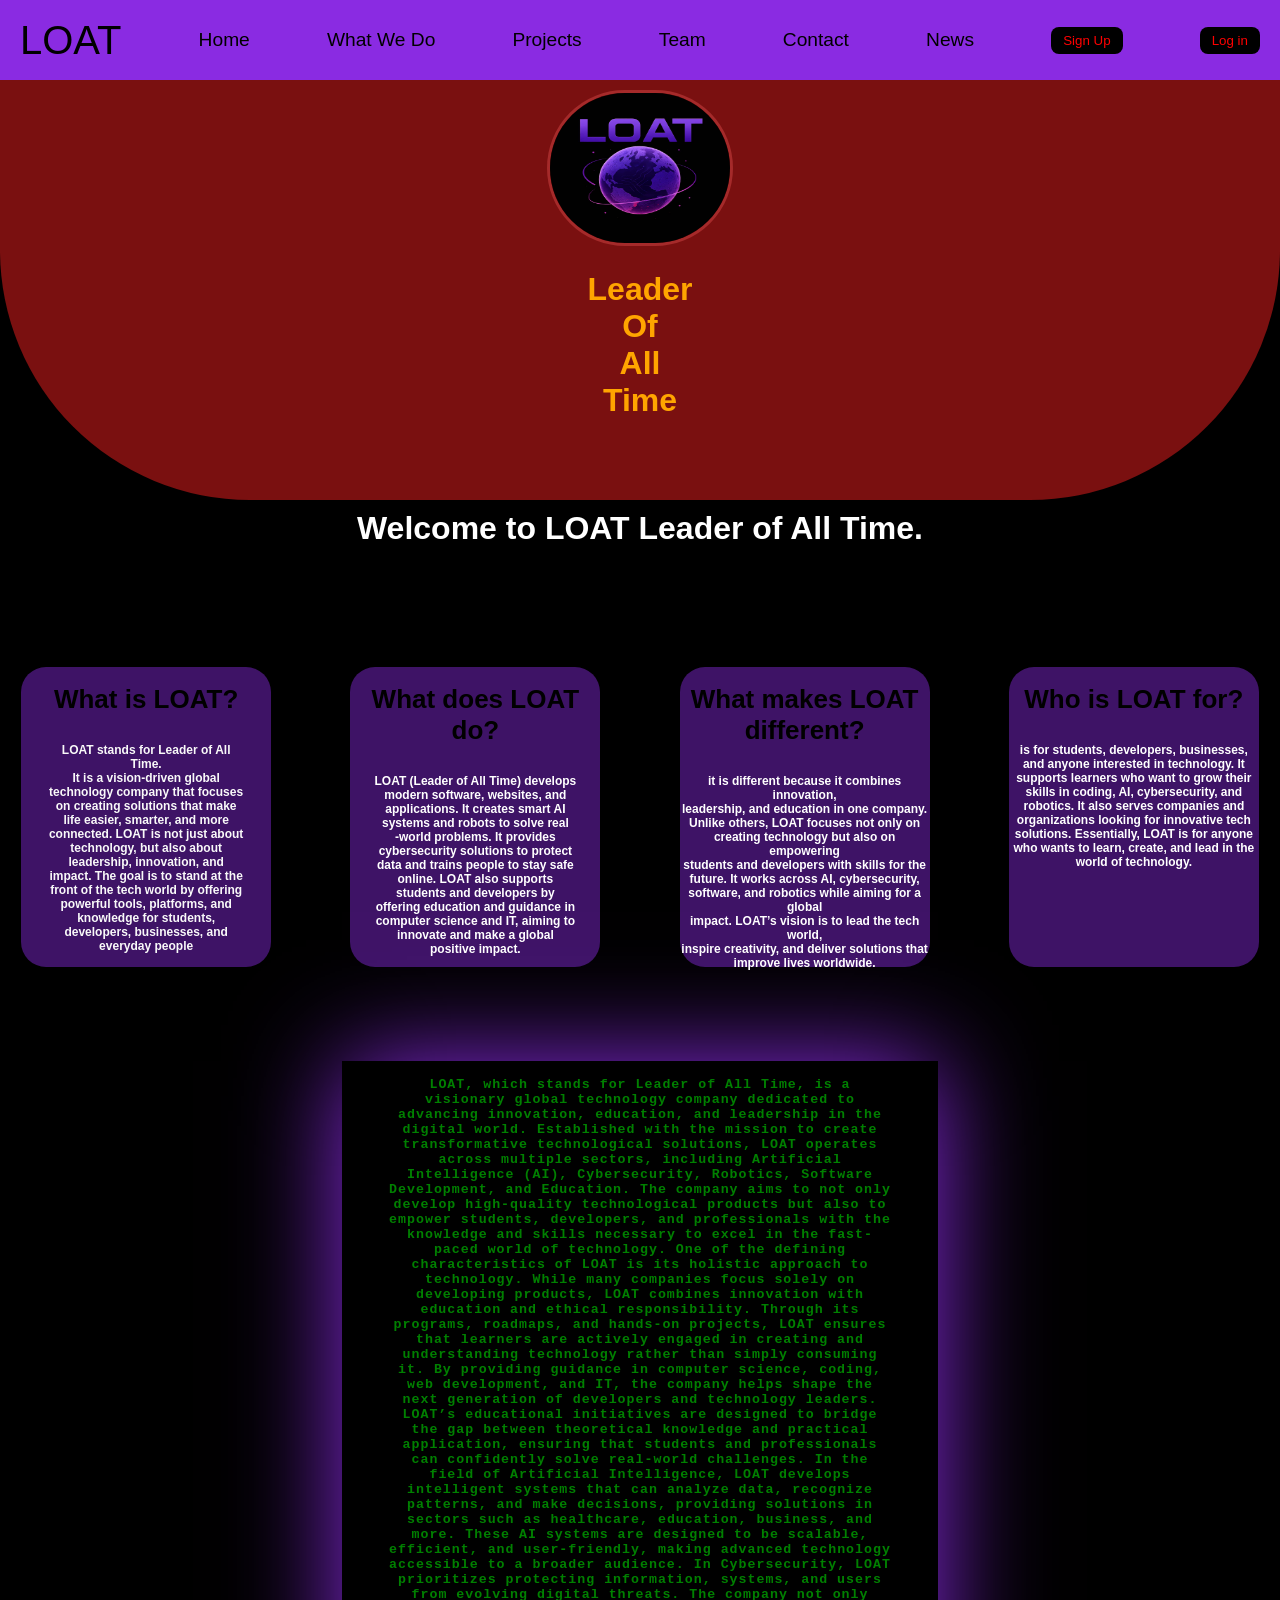
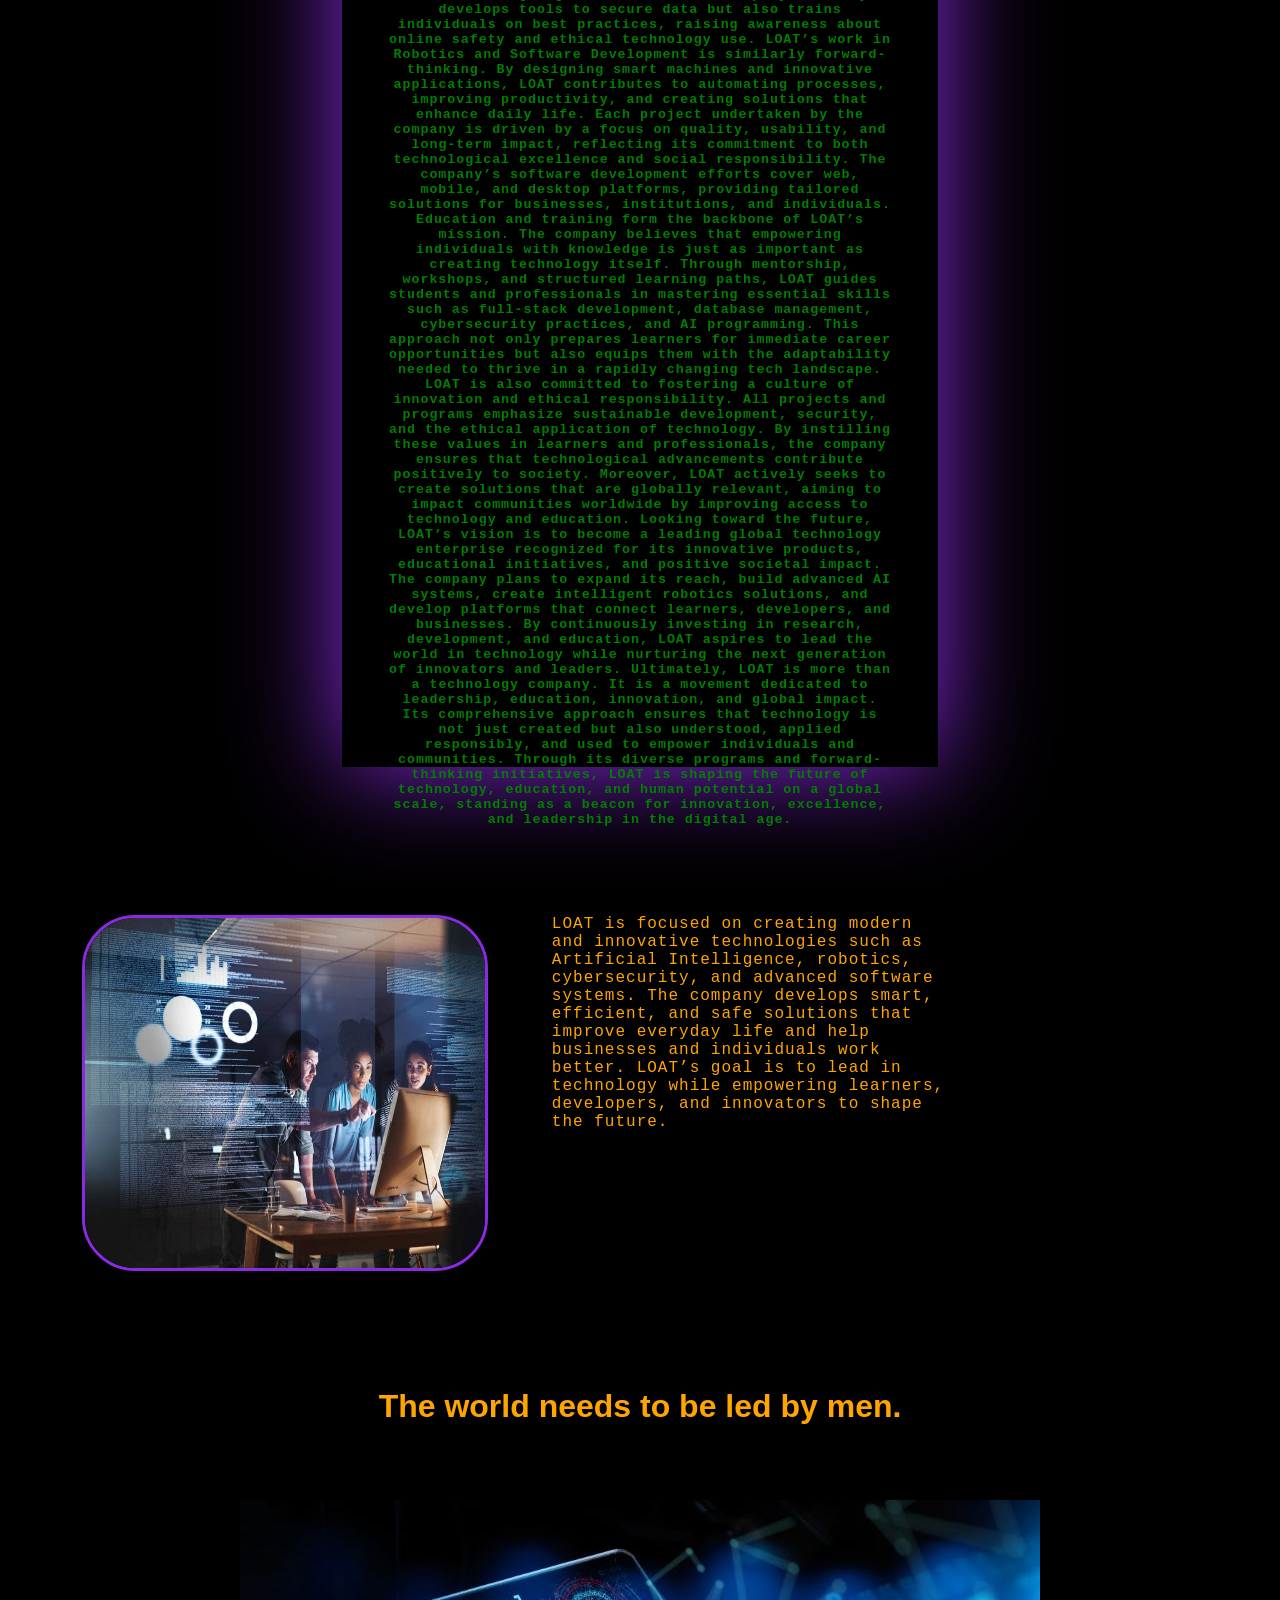
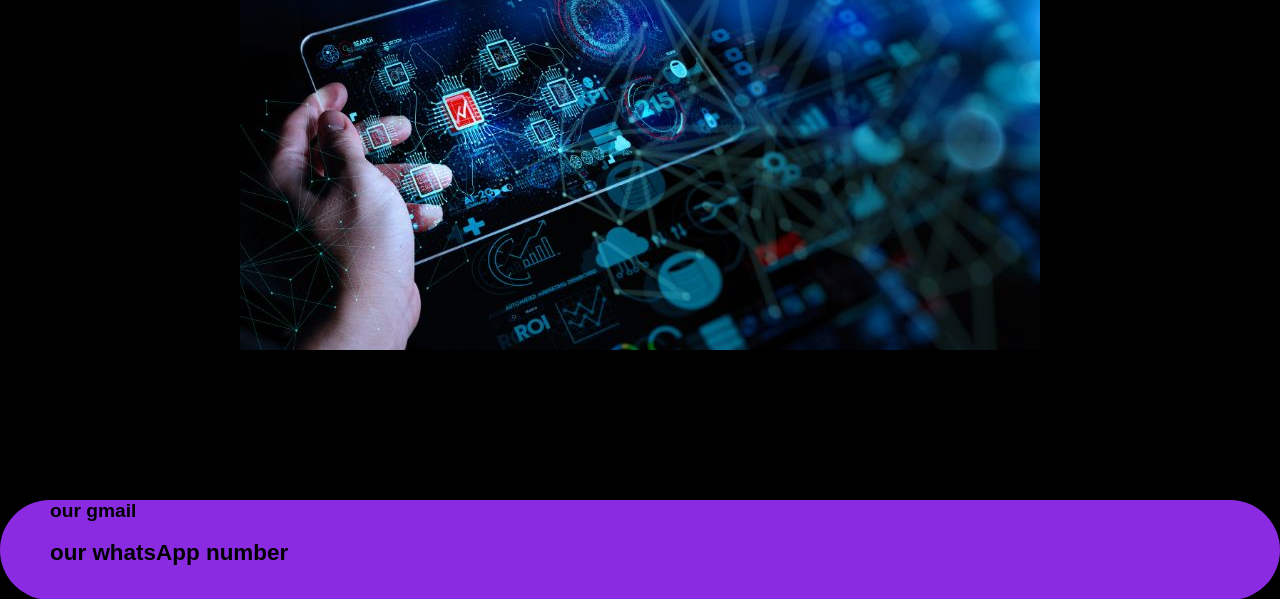
<file: LOAT_Website/index.html>
<!DOCTYPE html>
<html lang="en">
<head>
    <meta charset="UTF-8">
    <meta name="viewport" content="width=device-width, initial-scale=1.0">
    <title> 
        LOAT-Leader Of All Time</title>
        <link rel="stylesheet" href="style.css">
            <link rel="icon" type="image/jpg" href="photes/current_logo.jpg" class="logo1">
</head>
<body> 
    <header class="he1">
    <nav class="nav1">
        <a href="index.html" class="c1" >LOAT</a>
        <a href="index.html">Home</a>
        <a href="what_we_do.html">What We Do</a>
        <a href="Projects.html">Projects</a>
        <a href="Team.html">Team</a>
        <a href="Contact.html">Contact</a>
        <a href="News.html">News</a>
        <a href="Sign_Up.html"><button class="Sign">Sign Up</button></a>
        <a href="Log_in.html"><button class="Sign">Log in</button></a>
    </nav>
    <CENTER> <img src="photes/current_logo.jpg" class="cu1"> <br><h1><B>Leader <br> Of <BR> All <br>Time</B></h1> </CENTER>
    </header>
    <h1 class="hi">Welcome to LOAT Leader of All Time.</h1>
    <br><br><br><br><br>
    <div class="bc">
        <div class="b1">
            <center><h1>What is LOAT?</h1>
            </center>
            <h6 class="hh1">LOAT stands for Leader of All <br>Time. <br>
It is a vision-driven global <br> technology company that focuses <br> on creating solutions that make <br> life easier, smarter, and more <br>connected.

LOAT is not just about <br>technology, but also about <br> leadership, innovation, and <br> impact. The goal is to stand at the <br>front of the tech world by offering <br> powerful tools, platforms, and <br> knowledge for students, <br> developers, businesses, and <br> everyday people</h6>
        </div> &nbsp;&nbsp;&nbsp;&nbsp;&nbsp;&nbsp;
        <div class="b1">
            <h1>What does LOAT do?</h1>
            <h6 class="hh2">LOAT (Leader of All Time) develops <br> modern software, websites, and <br> applications. It creates smart AI <br>systems and robots to solve real <br>-world problems. It provides <br> cybersecurity solutions to protect <br> data and trains people to stay safe <br>online. LOAT also supports <br> students and developers by <br> offering education and guidance in <br> computer science and IT, aiming to <br> innovate and make a global <br> positive impact.</h6>
        </div>&nbsp;&nbsp;&nbsp;&nbsp;&nbsp;&nbsp;
        <div class="b1">
            <h1>What makes LOAT <br>different?</h1>
            <h6 class="hh3">it is different because it combines innovation,<br> leadership, and education in one company. <br> Unlike others, LOAT focuses not only on <br> creating technology but also on empowering <br> students and developers with skills for the <br> future. It works across AI, cybersecurity, <br> software, and robotics while aiming for a global <br> impact. LOAT’s vision is to lead the tech world, <br>inspire creativity, and deliver solutions that <br> improve lives worldwide.</h6>
        </div>&nbsp;&nbsp;&nbsp;&nbsp;&nbsp;&nbsp;
        <div class="b1">
            <h1>Who is LOAT for?</h1>
            <h6 class="hh3">is for students, developers, businesses, <br> and anyone interested in technology. It <br> supports learners who want to grow their <br> skills in coding, AI, cybersecurity, and <br> robotics. It also serves companies and <br> organizations looking for innovative tech <br> solutions. Essentially, LOAT is for anyone <br> who wants to learn, create, and lead in the <br> world of technology.</h6>
        </div>
    </div>
    <br><br><br><br>
    <center>
        <h5 class="hhh1">
                    <blockquote>
                        <center>
                            LOAT, which stands for Leader of All Time, is a visionary global technology company dedicated to advancing innovation, education, and leadership in the digital world. Established with the mission to create transformative technological solutions, LOAT operates across multiple sectors, including Artificial Intelligence (AI), Cybersecurity, Robotics, Software Development, and Education. The company aims to not only develop high-quality technological products but also to empower students, developers, and professionals with the knowledge and skills necessary to excel in the fast-paced world of technology.

One of the defining characteristics of LOAT is its holistic approach to technology. While many companies focus solely on developing products, LOAT combines innovation with education and ethical responsibility. Through its programs, roadmaps, and hands-on projects, LOAT ensures that learners are actively engaged in creating and understanding technology rather than simply consuming it. By providing guidance in computer science, coding, web development, and IT, the company helps shape the next generation of developers and technology leaders. LOAT’s educational initiatives are designed to bridge the gap between theoretical knowledge and practical application, ensuring that students and professionals can confidently solve real-world challenges.

In the field of Artificial Intelligence, LOAT develops intelligent systems that can analyze data, recognize patterns, and make decisions, providing solutions in sectors such as healthcare, education, business, and more. These AI systems are designed to be scalable, efficient, and user-friendly, making advanced technology accessible to a broader audience. In Cybersecurity, LOAT prioritizes protecting information, systems, and users from evolving digital threats. The company not only develops tools to secure data but also trains individuals on best practices, raising awareness about online safety and ethical technology use.

LOAT’s work in Robotics and Software Development is similarly forward-thinking. By designing smart machines and innovative applications, LOAT contributes to automating processes, improving productivity, and creating solutions that enhance daily life. Each project undertaken by the company is driven by a focus on quality, usability, and long-term impact, reflecting its commitment to both technological excellence and social responsibility. The company’s software development efforts cover web, mobile, and desktop platforms, providing tailored solutions for businesses, institutions, and individuals.

Education and training form the backbone of LOAT’s mission. The company believes that empowering individuals with knowledge is just as important as creating technology itself. Through mentorship, workshops, and structured learning paths, LOAT guides students and professionals in mastering essential skills such as full-stack development, database management, cybersecurity practices, and AI programming. This approach not only prepares learners for immediate career opportunities but also equips them with the adaptability needed to thrive in a rapidly changing tech landscape.

LOAT is also committed to fostering a culture of innovation and ethical responsibility. All projects and programs emphasize sustainable development, security, and the ethical application of technology. By instilling these values in learners and professionals, the company ensures that technological advancements contribute positively to society. Moreover, LOAT actively seeks to create solutions that are globally relevant, aiming to impact communities worldwide by improving access to technology and education.

Looking toward the future, LOAT’s vision is to become a leading global technology enterprise recognized for its innovative products, educational initiatives, and positive societal impact. The company plans to expand its reach, build advanced AI systems, create intelligent robotics solutions, and develop platforms that connect learners, developers, and businesses. By continuously investing in research, development, and education, LOAT aspires to lead the world in technology while nurturing the next generation of innovators and leaders.

Ultimately, LOAT is more than a technology company. It is a movement dedicated to leadership, education, innovation, and global impact. Its comprehensive approach ensures that technology is not just created but also understood, applied responsibly, and used to empower individuals and communities. Through its diverse programs and forward-thinking initiatives, LOAT is shaping the future of technology, education, and human potential on a global scale, standing as a beacon for innovation, excellence, and leadership in the digital age.
                        </center>
            </blockquote>
        </h5>
    </center>
    <br><br><br><br>
    <br><br><br>
    <div class="bc2">
        <div class="bb1">
            &nbsp;&nbsp;&nbsp;&nbsp;&nbsp;&nbsp;
            <img src="photes/techone.jpg" class="t1">
        </div>
        &nbsp;&nbsp;&nbsp;&nbsp;&nbsp;&nbsp;
        <div class="bb2">LOAT is focused on creating modern and innovative technologies such as Artificial Intelligence, robotics, cybersecurity, and advanced software systems. The company develops smart, efficient, and safe solutions that improve everyday life and help businesses and individuals work better. LOAT’s goal is to lead in technology while empowering learners, developers, and innovators to shape the future.</div>
    </div>
    <br><br><br><br><br>
    <center>
    <h1>The world needs to be led by men.</h1>
    <br><br><br>
    <img src="photes/tech2.jpg" class="t2">
    </center>
    <br> <br><br><br><br><br><br>
    <footer>
        <h4>
        <a href="https://leaderofalltime1@gmail.com" class="a1"> our gmail</a></h4>
        &nbsp;
        <h3>
        <a href="https://wa.me//+252615186054" class="a1"> our whatsApp number</a></h3>

        <div class="fff">
            
        </div>
    </footer>
</body>
</html>
</file>
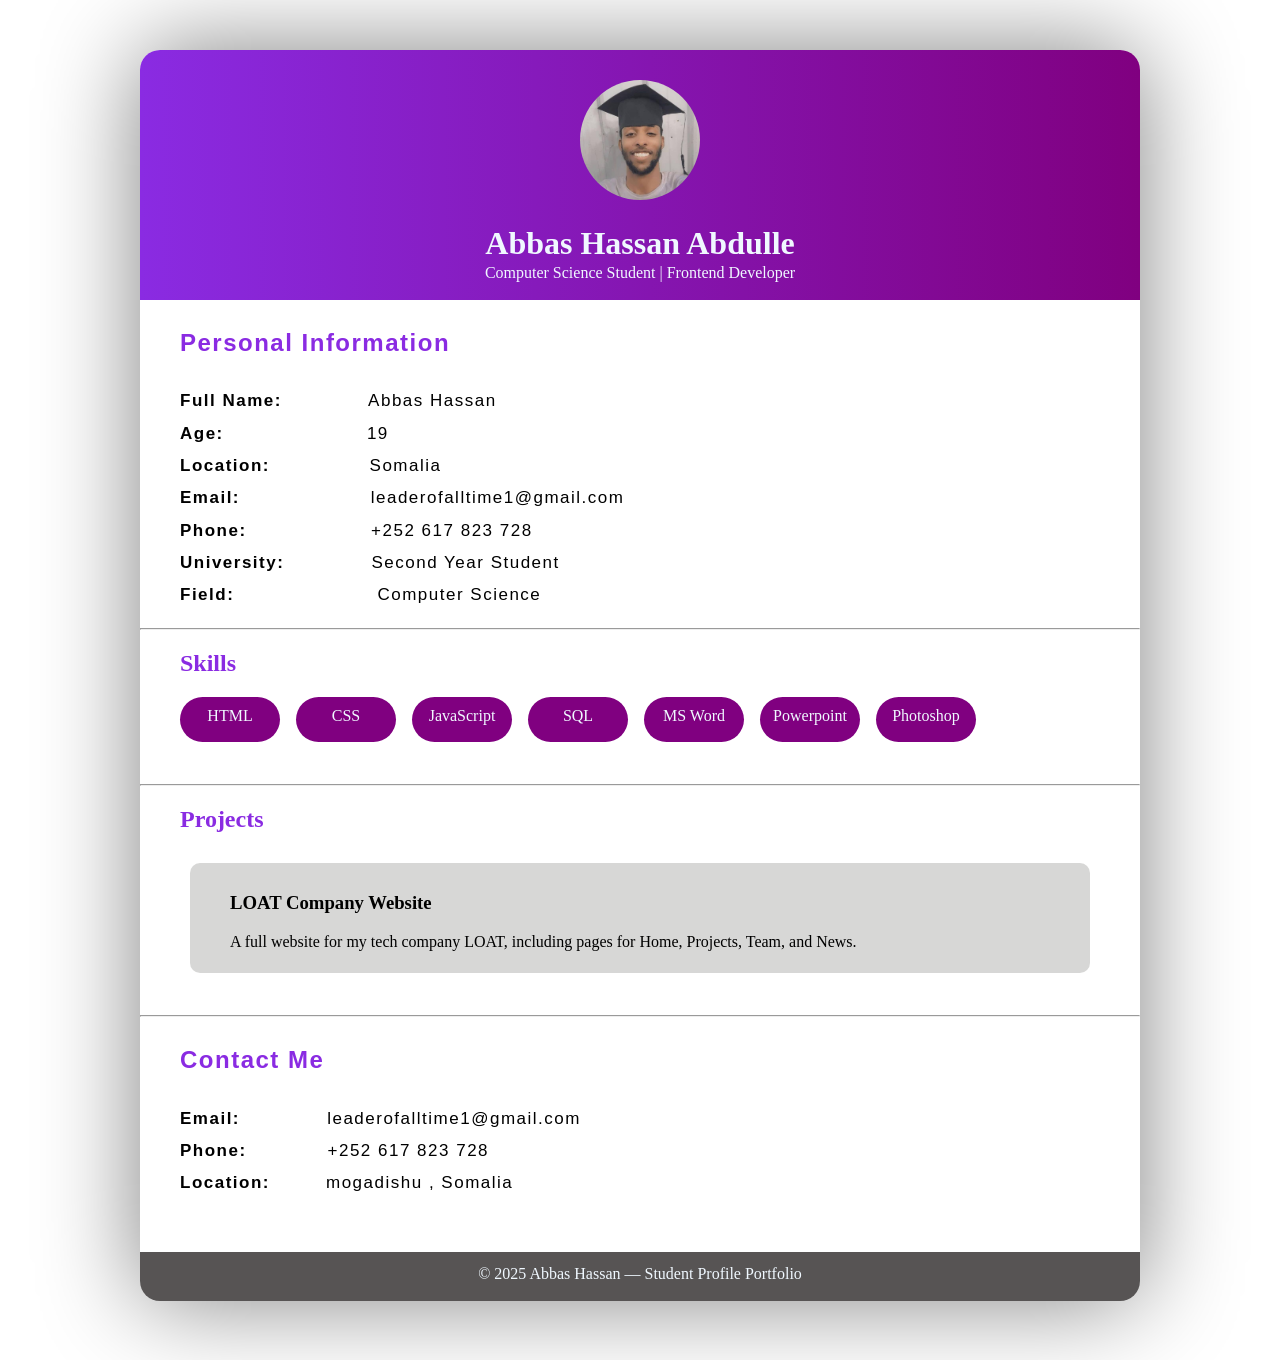
<file: LOAT_Website/practics/index.html>
<!DOCTYPE html>
<html lang="en">
<head>
    <meta charset="UTF-8">
    <meta name="viewport" content="width=device-width, initial-scale=1.0">
    <title>LOAT</title>
</head>
<body>
    <center>
        <div class="container">
            <header>
                <img src="mine.jpg" class="image">
                <br>
                <h1>
                    Abbas Hassan Abdulle
                </h1>
                <p class="p1">Computer Science Student | Frontend Developer</p>
            </header>
            <blockquote>
                <div class="Personal">
                <h2 class="f">Personal Information</h2>
                <p class="th">
                    <b>Full Name:</b> &nbsp;&nbsp;&nbsp;&nbsp;&nbsp;&nbsp;&nbsp;&nbsp; &nbsp;&nbsp;&nbsp;&nbsp;Abbas Hassan <br>
                    <b>Age:</b>&nbsp;&nbsp;&nbsp;&nbsp;&nbsp;&nbsp;&nbsp;&nbsp;&nbsp;&nbsp;&nbsp;&nbsp;&nbsp;&nbsp;&nbsp;&nbsp;&nbsp;&nbsp;&nbsp;&nbsp;&nbsp;&nbsp; 19 <br>
                    <b>Location:</b> &nbsp;&nbsp;&nbsp;&nbsp; &nbsp;&nbsp;&nbsp;&nbsp;&nbsp;&nbsp;&nbsp;&nbsp;&nbsp;&nbsp;Somalia <br>
                    <b>Email:</b> &nbsp;&nbsp;&nbsp;&nbsp; &nbsp;&nbsp;&nbsp;&nbsp;&nbsp;&nbsp;&nbsp;&nbsp;&nbsp;&nbsp;&nbsp;&nbsp;&nbsp;&nbsp;&nbsp;leaderofalltime1@gmail.com <br>
                    <b>Phone:</b> &nbsp;&nbsp;&nbsp;&nbsp; &nbsp;&nbsp;&nbsp;&nbsp;&nbsp;&nbsp;&nbsp;&nbsp;&nbsp;&nbsp;&nbsp;&nbsp;&nbsp;&nbsp;+252 617 823 728 <br>
                    <b>University:</b> &nbsp;&nbsp;&nbsp;&nbsp; &nbsp;&nbsp;&nbsp;&nbsp;&nbsp;&nbsp;&nbsp;&nbsp;Second Year Student <br>
                    <b>Field:</b> &nbsp;&nbsp;&nbsp;&nbsp; &nbsp;&nbsp;&nbsp;&nbsp;&nbsp;&nbsp;&nbsp;&nbsp;&nbsp;&nbsp;&nbsp;&nbsp;&nbsp;&nbsp;&nbsp;&nbsp;&nbsp;Computer Science
                </p>
            </div>
            </blockquote>
             <hr>

             <blockquote>
                <div class="skills">
                <h2 class="f">Skills</h2>
                <div class="c2">
                    <div class="box">HTML</div> &nbsp;&nbsp;&nbsp;&nbsp;
                    <div class="box">CSS</div>&nbsp;&nbsp;&nbsp;&nbsp;
                    <div class="box">JavaScript</div>&nbsp;&nbsp;&nbsp;&nbsp;
                    <div class="box">SQL</div>&nbsp;&nbsp;&nbsp;&nbsp;
                    <div class="box">MS Word</div>&nbsp;&nbsp;&nbsp;&nbsp;
                    <div class="box">Powerpoint</div>&nbsp;&nbsp;&nbsp;&nbsp;
                    <div class="box">Photoshop</div>&nbsp;&nbsp;&nbsp;&nbsp;
                </div>
             </div>
             </blockquote>
             <br>
             <hr>
             <blockquote>
                <div class="projects">
                <h2 class="f">Projects</h2>
                <div class="proj">
                    <blockquote>
                        <h3>LOAT Company Website</h3>
                    <p>A full website for my tech company LOAT, including pages for Home, Projects, Team, and News.</p>
                    </blockquote>
                </div>
             </div>
             </blockquote> <br>
             <hr>
             <blockquote>
                <div class="Personal">
                <h2 class="f">Contact Me</h2>
                <p class="th">
                    <b><a href="leaderofalltime1@gmail.com">Email:</a></b> &nbsp;&nbsp;&nbsp;&nbsp;&nbsp;&nbsp;&nbsp;&nbsp; &nbsp;&nbsp;&nbsp;&nbsp;leaderofalltime1@gmail.com <br>

                    <b><a href="+252617823728">Phone:</a></b> &nbsp;&nbsp;&nbsp;&nbsp;&nbsp;&nbsp;&nbsp;&nbsp; &nbsp;&nbsp;&nbsp;+252 617 823 728 <br>

                    <b>Location:</b> &nbsp;&nbsp;&nbsp;&nbsp;&nbsp;&nbsp;&nbsp;&nbsp;mogadishu , Somalia <br>
                </p>
             </div>
             </blockquote>
              <div class="outs">
                <div class="footer">
                    © 2025 Abbas Hassan — Student Profile Portfolio
                </div>
              </div>
    </div>
    </center>


    <style>
        header{
            height: 250px;
            background:linear-gradient(to right, blueviolet,purple);
            border-radius: 20px 20px 0px 0px;
        }
        .container{
            width: 1000px;
            height: 1250px;
            border-color:rgb(36, 35, 35);
            box-shadow: 0px 0px 100px grey;
            margin: 50px 0px 60px 0px;
            border-radius: 20px;
            color:aliceblue;


        }
        .image{
            width: 120px;
            height: 120px;
            margin: 30px 0px 0px 0px;
            border-radius: 70px;
        }
        .p1{
            color:aliceblue;
            margin: -20px 0px 0px 0px;
        }
        .Personal{
            color:black;
            text-align: left;
            font-family: 'Poppins', sans-serif;
            letter-spacing: 1.5px;
             line-height: 1.9; 
        }
        .f{
            color:blueviolet;
            text-align: left;
        }
        .th{
            font-size: 17px;
            color:black;
            text-align: left;
        }
        .skills{
            color:aliceblue;

        }
        .box{
            background-color:purple;
            width: 100px;
            height: 35px;
            border-radius: 30px;
            padding: 10px 0px 0px 0px;
        }
        .c2{
            display: flex;

        }
        .proj{
            height: 100px;
            width: 900px;
            background-color:rgba(148, 147, 146, 0.374);
            text-align: left;
            border-radius: 10px;
            margin: 30px 0px 0px 0px;
            padding: 10px 0px 0px 0px;
            color:black;
        }
        a{
            text-decoration: none;
            color:black;
        }
        .footer{
            background-color:rgb(87, 84, 84);
            height: 36px;
            margin: 52px 0px 0px 0px;
            border-radius: 0px 0px 20px 20px;
            padding: 13px 0px 0px 0px;
        }
        @media(max-width:1050px){
            header{
            height: 150px;
            font-size: 10px;
            background:linear-gradient(to right, blueviolet,purple);
            border-radius: 10px 20px 0px 0px;
        }
        .container{
            width: 500px;
            height: 705px;
            border-color:rgb(36, 35, 35);
            box-shadow: 0px 0px 50px grey;
            margin: 25px 0px 60px 0px;
            border-radius: 50px 50px 0px 0px;
            color:aliceblue;


        }
        .image{
            width: 60px;
            height: 60px;
            margin: 15px 0px 0px 0px;
            border-radius: 35px;
        }
        .p1{
            color:aliceblue;
            margin: -10px 0px 0px 0px;
        }
        .Personal{
            color:black;
            text-align: left;
            font-family: 'Poppins', sans-serif;
            letter-spacing: 0.75px;
             line-height: 1; 
        }
        .f{
            color:blueviolet;
            text-align: left;
        }
        .th{
            font-size: 9px;
            color:black;
            text-align: left;
        }
        .skills{
            color:aliceblue;
            font-size: 10px;

        }
        .box{
            background-color:purple;
            width: 50px;
            height: 18px;
            border-radius: 15px;
            padding: 5px 0px 0px 0px;
        }
        .c2{
            display: flex;

        }
        .proj{
            height: 50px;
            width: 450px;
            background-color:rgba(148, 147, 146, 0.374);
            text-align: left;
            border-radius: 5px;
            margin: 15px 0px 0px 0px;
            padding: 5px 0px 0px 0px;
            color:black;
            font-size: 8px;
        }
        a{
            text-decoration: none;
            color:black;
        }
        .footer{
            background-color:rgb(87, 84, 84);
            height: 28px;
            margin: 26px 0px 0px 0px;
            border-radius: 0px 0px 10px 10px;
            padding: 6.5px 0px 0px 0px;
        }
        }
        @media(max-width:540px){
            header{
            height: 75px;
            font-size: 5px;
            background:linear-gradient(to right, blueviolet,purple);
            border-radius: 5px 10px 0px 0px;
        }
        .container{
            width: 255px;
            height: 440px;
            border-color:rgb(36, 35, 35);
            box-shadow: 0px 0px 25px grey;
            margin: 100px 0px 30px 0px;
            border-radius: 50px 50px 0px 0px;
            color:aliceblue;


        }
        .image{
            width: 40px;
            height: 40px;
            margin: 8px 0px 0px 0px;
            border-radius: 18px;
        }
        .p1{
            color:aliceblue;
            margin: -5px 0px 0px 0px;
        }
        .Personal{
            color:black;
            text-align: left;
            font-family: 'Poppins', sans-serif;
            letter-spacing: 0.75px;
             line-height: 1; 
        }
        .f{
            color:blueviolet;
            text-align: left;
            font-size: 10px;
        }
        .th{
            font-size: 5px;
            color:black;
            text-align: left;
        }
        .skills{
            color:aliceblue;
            font-size: 5px;

        }
        .box{
            background-color:purple;
            width: 39px;
            height: 9px;
            border-radius: 8px;
            padding: 4.5px 0px 0px 0px;
            font-size: 2.5px;
        }
        .c2{
            display: flex;

        }
        .proj{
            height: 25px;
            width: 200px;
            background-color:rgba(148, 147, 146, 0.374);
            text-align: left;
            border-radius: 5px;
            margin: 8px 0px 0px 0px;
            padding: 2.5px 0px 0px 0px;
            color:black;
            font-size: 4px;
        }
        a{
            text-decoration: none;
            color:black;
        }
        .footer{
            background-color:rgb(87, 84, 84);
            height: 14px;
            margin: 13px 0px 0px 0px;
            border-radius: 0px 0px 5px 5px;
            padding: 3px 0px 0px 0px;
            font-size: 7px;
        }
        }
    </style>
</body>
</html>
</file>
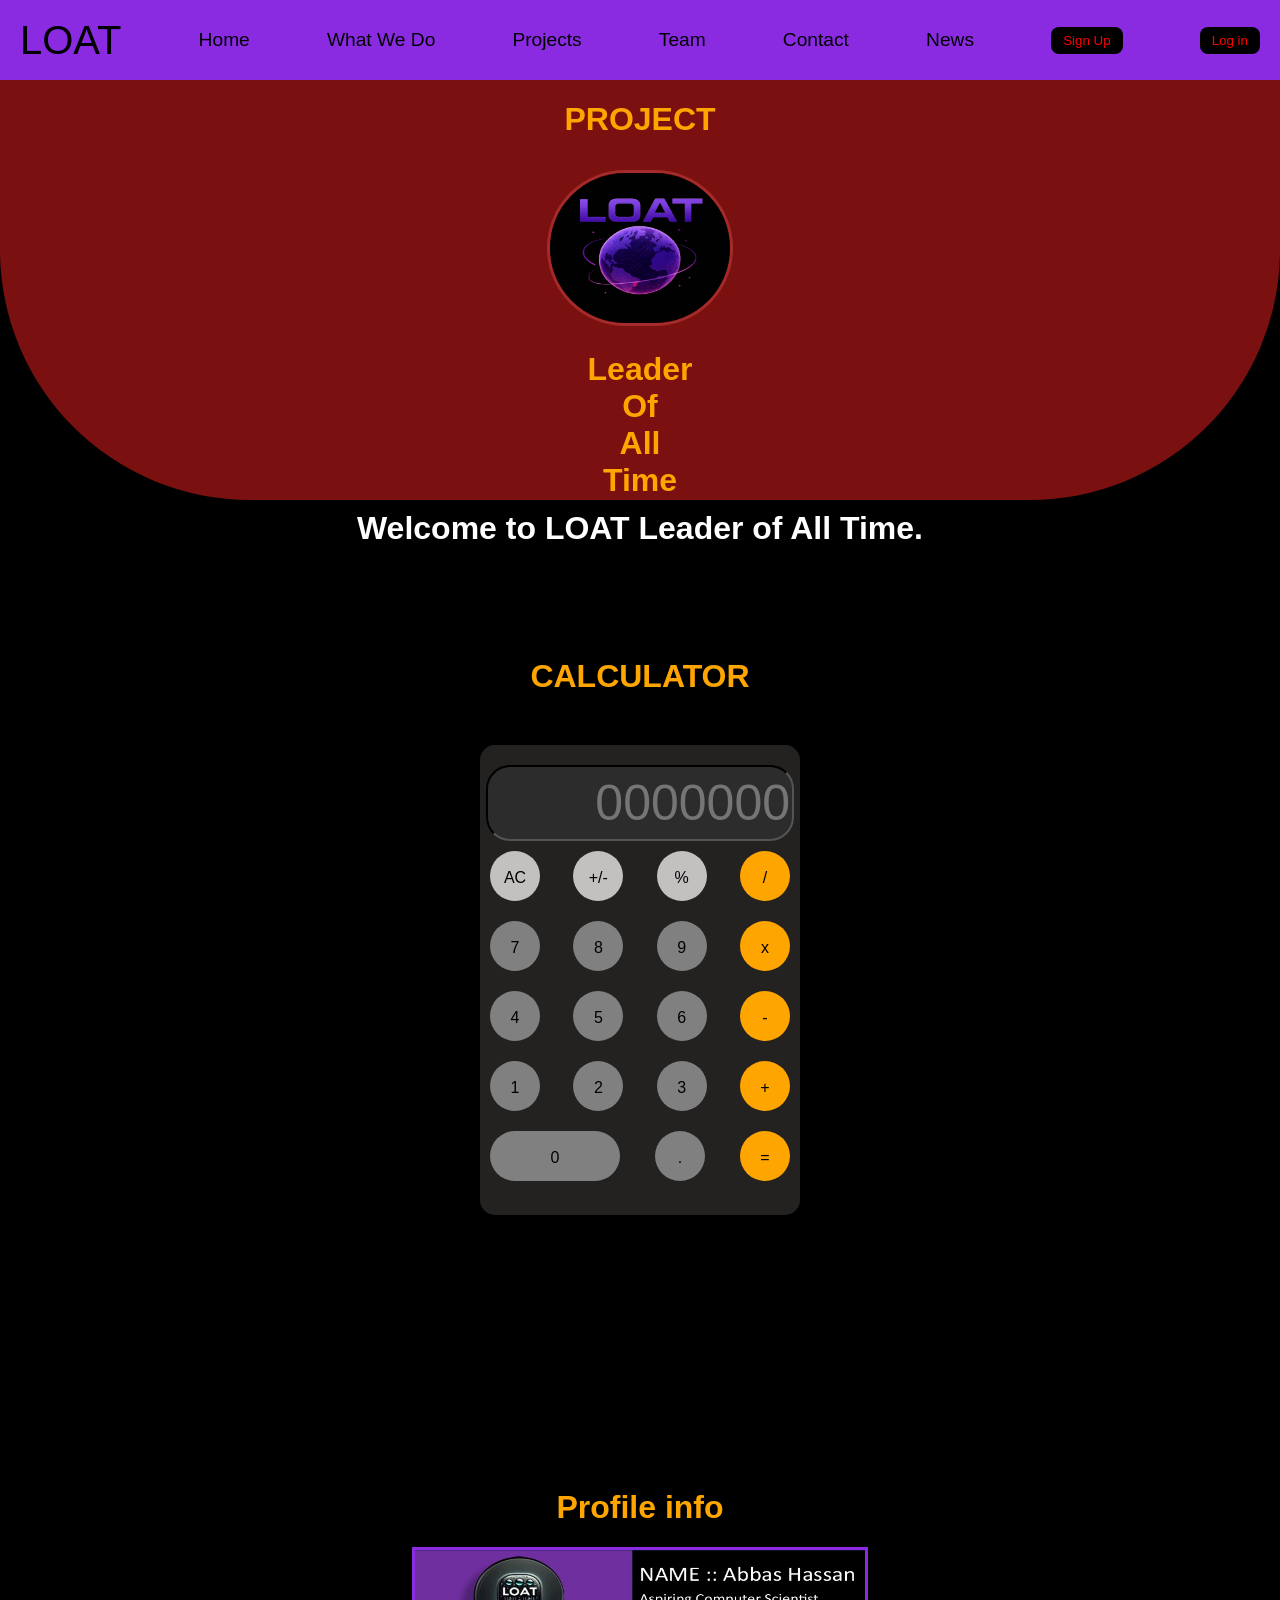
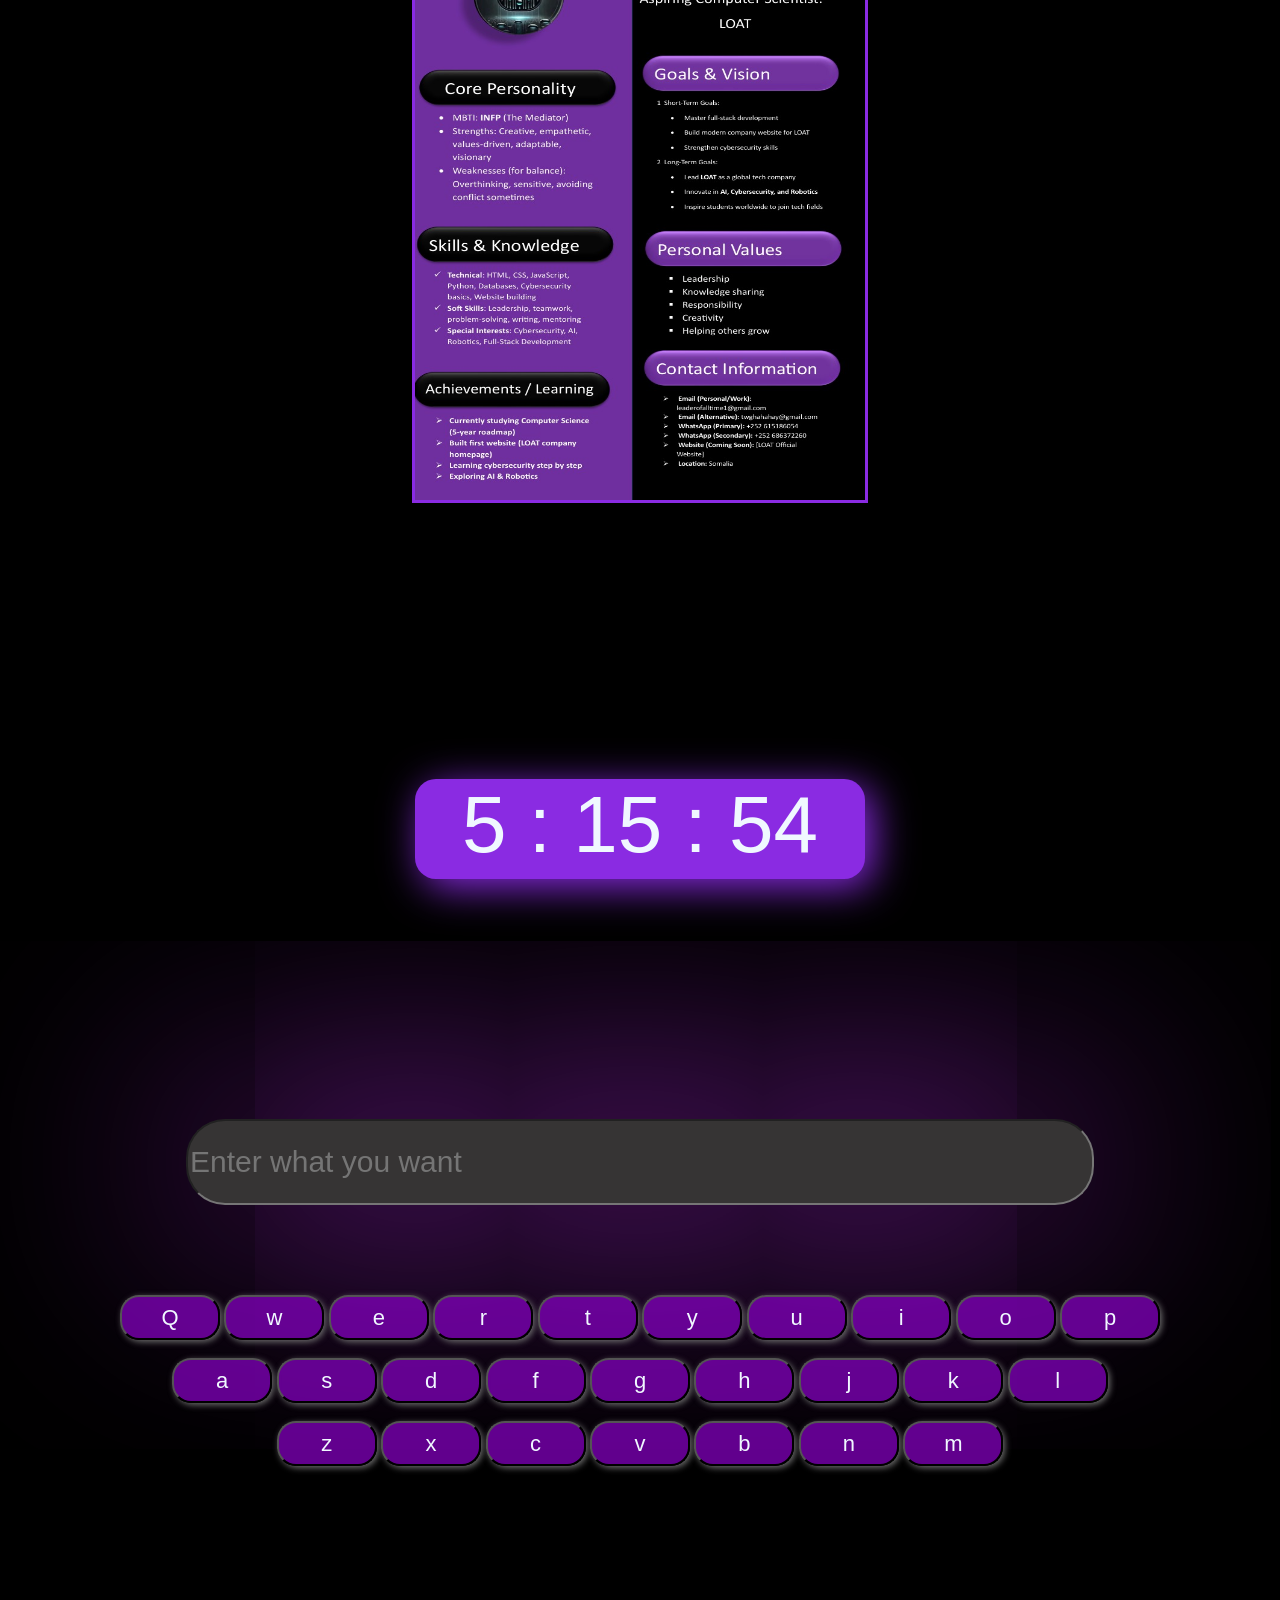
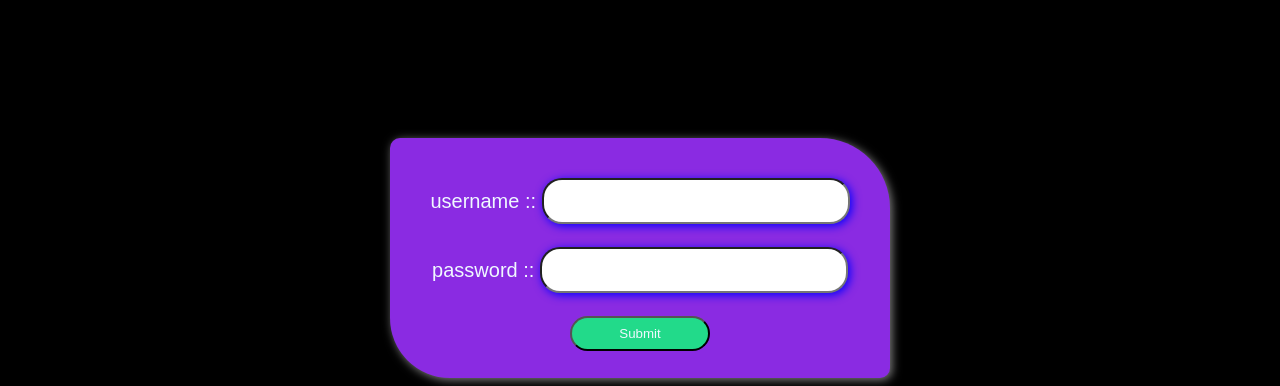
<file: LOAT_Website/Projects.html>
<!DOCTYPE html>
<html lang="en">
<head>
    <meta charset="UTF-8">
    <meta name="viewport" content="width=device-width, initial-scale=1.0">
    <title> 
        LOAT-Leader Of All Time</title>
        <link rel="stylesheet" href="style.css">
            <link rel="icon" type="image/jpg" href="photes/current_logo.jpg" class="logo1">
</head>
<body> 
    <header class="he1">
    <nav class="nav1">
        <a href="index.html" class="c1" >LOAT</a>
        <a href="index.html">Home</a>
        <a href="what_we_do.html">What We Do</a>
        <a href="Projects.html">Projects</a>
        <a href="Team.html">Team</a>
        <a href="Contact.html">Contact</a>
        <a href="News.html">News</a>
        <a href="Sign_Up.html"><button class="Sign">Sign Up</button></a>
        <a href="Log_in.html"><button class="Sign">Log in</button></a>
    </nav>
    <CENTER>
        <H1>PROJECT</H1>
    </CENTER>
    <CENTER> <img src="photes/current_logo.jpg" class="cu1"> <br><h1><B>Leader <br> Of <BR> All <br>Time</B></h1> </CENTER>
    </header>
    <h1 class="hi">Welcome to LOAT Leader of All Time.</h1>
    <br><br><br><br><br>
    </CENTER>
    </header>
    <center>
        <H1>CALCULATOR</H1>
    <div class="cover">
        <input type="text" placeholder="0000000" class="in" id="display">
        <div class="yellow">
            <div class="y1" id="y1"onclick="clearDisplay()"><br>AC</div>
            <div class="y2" id="y2"><br>+/-</div>
            <div class="y3" id="y3"><br>%</div>
            <div class="y4" id="y4"onclick="appendcalculator('/')"><br>/</div>
        </div>

        <div class="second">
            <div class="s1" id="s1" onclick="appendcalculator('7')"><br>7</div>
            <div class="s2" id="s2"onclick="appendcalculator('8')"><br>8</div>
            <div class="s3" id="s3"onclick="appendcalculator('9')"><br>9</div>
            <div class="s4" id="s4"onclick="appendcalculator('*')"><br>x</div>
        </div>

        <div class="third">
            <div class="z1" id="z1"onclick="appendcalculator('4')"><br>4</div>
            <div class="t2" id="t2" onclick="appendcalculator('5')"><br>5</div>
            <div class="t3" id="t3"onclick="appendcalculator('6')"><br>6</div>
            <div class="t4" id="t4"onclick="appendcalculator('-')"><br>-</div>
        </div>

        <div class="fourth">
            <div class="f1" id="f1"onclick="appendcalculator('1')"><br>1</div>
            <div class="f2" id="f2"onclick="appendcalculator('2')"><br>2</div>
            <div class="f3" id="f3"onclick="appendcalculator('3')"><br>3</div>
            <div class="f4" id="f4"onclick="appendcalculator('+')"><br>+</div>
        </div>

        <div class="fifth">
            <div class="ff1" id="ff1"onclick="appendcalculator('0')"><br>0</div>
            <div class="ff2" id="ff2"onclick="appendcalculator('.')"><br>.</div>
            <div class="ff3" id="ff3"onclick="calculate()"><br>=</div>
        </div>
    </div>
    </center>
    <br><br><br><br><br><br><br><br><br><br><br><br><br><br>
    <center><div class="pro">
        <h1>Profile info</h1>
        <img src="photes/profile.jpg" class="prop">
    </div></center>
    <br><br><br><br>
    <center>
        <div class="clocl_c" id="clocl_c">
        <span id="hr"> 00 </span>
        <span> : </span>
        <span id="min"> 00 </span>
        <span> : </span>
        <span id="sec"> 00 </span>
    </div>
    </center>
    <br><br><br> <br> <br>
    <center>
        <div class="kc">
            <input type="text" id="searcher" placeholder="Enter what you want"> <br><br><br><br><br><br>
        <button class="qqq" onclick="appendValue('q')">Q</button>
        <button class="qqq" onclick="appendValue('w')">w</button>
        <button class="qqq" onclick="appendValue('e')">e</button>
        <button class="qqq" onclick="appendValue('r')">r</button>
        <button class="qqq" onclick="appendValue('t')">t</button>
        <button class="qqq" onclick="appendValue('y')">y</button>
        <button class="qqq" onclick="appendValue('u')">u</button>
        <button class="qqq" onclick="appendValue('i')">i</button>
        <button class="qqq" onclick="appendValue('o')">o</button>
        <button class="qqq" onclick="appendValue('p')">p</button>


            <br><br>


        <button class="qqq" onclick="appendValue('a')">a</button>
        <button class="qqq" onclick="appendValue('s')">s</button>
        <button class="qqq" onclick="appendValue('d')">d</button>
        <button class="qqq" onclick="appendValue('f')">f</button>
        <button class="qqq" onclick="appendValue('g')">g</button>
        <button class="qqq" onclick="appendValue('h')">h</button>
        <button class="qqq" onclick="appendValue('j')">j</button>
        <button class="qqq" onclick="appendValue('k')">k</button>
        <button class="qqq" onclick="appendValue('l')">l</button>

            <br> <br>

        <button class="qqq" onclick="appendValue('z')">z</button>
        <button class="qqq" onclick="appendValue('x')">x</button>
        <button class="qqq" onclick="appendValue('c')">c</button>
        <button class="qqq" onclick="appendValue('v')">v</button>
        <button class="qqq" onclick="appendValue('b')">b</button>
        <button class="qqq" onclick="appendValue('n')">n</button>
        <button class="qqq" onclick="appendValue('m')">m</button>
    </div>
    </center>
    <br><br><br><br>
    <center>
        <form id="all">
            <label for="username" name="username">username :: </label>
            <input type="username" name="username" id="username" required>
            <br> <br>
            <label for="password" name="password">password :: </label>
            <input type="password" name="password" id="password" required>
            <br> <br>
            <button onclick="saving()" ID="BUTTON1" type="button"> Submit </button>
        </form>
    </center>
    <STYLE>
         #all{
            margin: 200px 0px 0px 0px;
            background-color:blueviolet;
            height: 150px;
            width: 500px;
            padding: 40px 0px 50px 0px;
            border-radius: 10px 70px 10px 60px;
            color:aliceblue;
            font-size: 20px;
            box-shadow: 2px 2px 10px grey;
        }
        #all:hover{
            margin: 200px 0px 0px 0px;
            background-color:rgb(127, 32, 216);
            height: 150px;
            width: 500px;
            padding: 40px 0px 50px 0px;
            border-radius: 10px 70px 10px 61px;
            color:aliceblue;
            font-size: 20px;
            box-shadow: 10px 10px 90px grey;
        }
        #username{
            width: 300px;
            height: 40px;
            border-radius: 20px;
            font-size: 20px;
            box-shadow: 2px 2px 10px blue;
        }
        #password{
            width: 300px;
            height: 40px;
            border-radius: 20px;
            font-size: 20px;
            box-shadow: 2px 2px 10px blue;
        }
        #username:hover{
            width: 300px;
            height: 40px;
            background-color:antiquewhite;
            border-radius: 23px;
            font-size: 20px;
            box-shadow: 10px 10px 20px rgb(83, 83, 83);
        }

        #password:hover{
            width: 300px;
            height: 40px;
            background-color:antiquewhite;
            border-radius: 23px;
            font-size: 20px;
            box-shadow: 10px 10px 20px rgb(83, 83, 83);
        }
        #BUTTON1{
            background-color:rgb(34, 218, 138);
            color:aliceblue;
            height: 35px;
            width:140px;
            border-radius: 35px;
        }

        #BUTTON1:hover{
            background-color:rgb(14, 194, 116);
            color:aliceblue;
            height: 35px;
            width:140px;
            margin: -2px 0px 0px 0px;
            box-shadow: 6px 6px 15px rgb(61, 61, 234);
            border-radius: 35px;
        }


        @media(max-width: 550px){

             #all{
                margin: 200px 0px 0px 0px;
                background-color:blueviolet;
                height: 75px;
                width: 250px;
                padding: 20px 0px 25px 0px;
                border-radius: 5px 35px 35px 30px;
                color:aliceblue;
                font-size: 10px;
                box-shadow: 2px 2px 10px grey;
        }
        #all:hover{
            margin: 200px 0px 0px 0px;
            background-color:rgb(127, 32, 216);
            height: 75px;
            width: 250px;
            padding: 20px 0px 25px 0px;
            border-radius: 5px 35px 5px 30px;
            color:aliceblue;
            font-size: 10px;
            box-shadow: 10px 10px 90px grey;
        }
        #username{
            width: 150px;
            height: 20px;
            border-radius: 10px;
            font-size: 10px;
            box-shadow: 2px 2px 10px blue;
        }
        #password{
            width: 150px;
            height: 20px;
            border-radius: 10px;
            font-size: 10px;
            box-shadow: 2px 2px 10px blue;
        }
        #username:hover{
            width: 150px;
            height: 20px;
            background-color:antiquewhite;
            border-radius: 13px;
            font-size: 10px;
            box-shadow: 10px 10px 20px rgb(83, 83, 83);
        }

        #password:hover{
            width: 150px;
            height: 20px;
            background-color:antiquewhite;
            border-radius: 13px;
            font-size: 10px;
            box-shadow: 10px 10px 20px rgb(83, 83, 83);
        }
        #BUTTON1{
            background-color:rgb(34, 218, 138);
            color:aliceblue;
            height: 20px;
            width:70px;
            border-radius: 20px;
        }

        #BUTTON1:hover{
            background-color:rgb(14, 194, 116);
            color:aliceblue;
            height: 20px;
            width:70px;
            margin: -2px 0px 0px 0px;
            box-shadow: 6px 6px 15px rgb(61, 61, 234);
            border-radius: 20px;
        }
        }
        .kc{
            margin: 150px 0px 0px 0px;
        }
        .qqq{
            width: 100px;
            height: 45px;
            background-color:rgba(131, 0, 191, 0.742);
            color:aliceblue;
            font-size: 22px;
            border-radius: 19px;;
            box-shadow: 2px 2px 6px rgb(107, 107, 107);
        }
         .qqq:hover{
            width: 100px;
            height: 45px;
            background-color:rgb(220, 58, 252);
            color:aliceblue;
            font-size: 22px;
            border-radius: 19px;
            box-shadow: 5px 10px 10px rgb(107, 107, 107);
        }
        #searcher{
            width: 900px;
            height: 80px;
            font-size: 30px;
            border-radius: 39px;;
            color:rgb(255, 255, 255);
            background-color:rgb(54, 52, 52);
            box-shadow: 0px 0px 600px rgb(187, 44, 239);
        }
        @media (max-width: 1080px){
            .kc{
            margin: 150px 0px 0px 0px;
        }
            .qqq{
            width: 60px;
            height: 30px;
            background-color:rgba(131, 0, 191, 0.742);
            color:aliceblue;
            font-size: 16px;
            border-radius: 19px;;
            box-shadow: 2px 2px 6px rgb(107, 107, 107);
        }
         .qqq:hover{
           width: 60px;
            height: 30px;
            background-color:rgb(220, 58, 252);
            color:aliceblue;
            font-size: 16px;  
            border-radius: 19px;
            box-shadow: 5px 10px 10px rgb(107, 107, 107);
        }
        #searcher{
            width: 500px;
            height: 60px;
            font-size: 30px;
            border-radius: 39px;;
        }
        }
        @media (max-width: 680px){
            .qqq{
            width: 40px;
            height: 17px;
            background-color:rgba(131, 0, 191, 0.742);
            color:aliceblue;
            font-size: 8px;
            border-radius: 19px;;
            box-shadow: 2px 2px 6px rgb(107, 107, 107);
        }
         .qqq:hover{
            width: 40px;
            height: 17px;
            background-color:rgb(220, 58, 252);
            color:aliceblue;
            font-size: 8px;
            border-radius: 19px;
            box-shadow: 5px 10px 10px rgb(107, 107, 107);
        }
        #searcher{
            width: 350px;
            height: 40px;
            font-size: 15px;
            border-radius: 39px;;
        }
        }

        @media (max-width: 460px){
            .qqq{
            width: 20px;
            height: 8px;
            background-color:rgba(131, 0, 191, 0.742);
            color:aliceblue;
            font-size: 4px;
            border-radius: 10px;;
            box-shadow: 2px 2px 6px rgb(107, 107, 107);
        }
         .qqq:hover{
            width: 20px;
            height: 10px;
            background-color:rgb(220, 58, 252);
            color:aliceblue;
            font-size: 4px;
            border-radius: 10px;
            box-shadow: 5px 10px 10px rgb(107, 107, 107);
        }
        #searcher{
            width: 250px;
            height: 20px;
            font-size: 10px;
            border-radius: 19px;;
        }
        }
        .clocl_c{
            background-color:blueviolet;
            width: 450px;
            height: 100px;
            text-align:center; 
            font-size: 80px;
            color:aliceblue;
            margin: 200px 0px 0px 0px; 
            border-radius: 21px;
            box-shadow: 8px 8px 40px blueviolet;
        }
        @media (max-width: 600px){
            .clocl_c{
                background-color:blueviolet;
                width: 270px;
                height: 70px;
                text-align:center; 
                font-size: 50px;
                color:aliceblue;
                margin: 200px 0px 0px 0px; 
                border-radius: 21px;
                box-shadow: 2px 3px 40px blueviolet;
        }
        }
        .prop{
            border-style: solid;
            border-color:blueviolet;
            width: 450px;
            height: 550px;
        }

        @media(max-width: 500px){
            .prop{
                border-style: solid;
                border-color:blueviolet;
                width: 225px;
                height: 275px;
        }
        }
        .cover{
    background-color: #242121;
    width: 320px;
    height: 450px; 
    justify-content: center;
    align-items: center;
    margin: 50px 0px 0px 0px;
    border-radius: 15px;
    padding: 20px 0px 0px 0px;
}
.in{
    width: 300px;
    background-color:#2c2c2c;
    border-color: #000000;
    height: 70px;
    color:aliceblue;
    font-size: 50px;
    text-align: right;
    border-radius: 24px;
}
.yellow{
    height: 60px;
    width: 300px;
    margin: 10px 0px 0px 0px;
    display:flex;
    justify-content: space-between;
}
.y1{
    background-color:rgb(195, 192, 192);
    height: 50px;
    width: 50px;
    border-radius: 35px;
    text-align: center;
    color:rgb(0, 0, 0);
}
.y2{
    background-color:rgb(195, 192, 192);
    height: 50px;
    width: 50px;
    border-radius: 35px;
    text-align: center;
    color:rgb(0, 0, 0);
}
.y3{
    background-color:rgb(195, 192, 192);
    height: 50px;
    width: 50px;
    border-radius: 35px;
    text-align: center;
    color:rgb(0, 0, 0);
}
.y4{
    background-color:orange;
    height: 50px;
    width: 50px;
    border-radius: 35px;
    text-align: center;
    color:rgb(0, 0, 0);
}
.y1:hover{
    background-color:rgb(195, 192, 192);
    height: 50px;
    width: 50px;
    border-radius: 35px;
    text-align: center;
    color:rgb(0, 0, 0);
    cursor: pointer;
    border-style: solid;
    border-color: #727171;
    box-shadow: 5px 1px 20px rgb(168, 165, 165);
}
.y2:hover{
    background-color:rgb(195, 192, 192);
    height: 50px;
    width: 50px;
    border-radius: 35px;
    text-align: center;
    color:rgb(0, 0, 0);
    cursor: pointer;
    border-style: solid;
    border-color: #727171;
    box-shadow: 5px 1px 20px rgb(168, 165, 165);
}
.y3:hover{
    background-color:rgb(195, 192, 192);
    height: 50px;
    width: 50px;
    border-radius: 35px;
    text-align: center;
    color:rgb(0, 0, 0);
    cursor: pointer;
    border-style: solid;
    border-color: #727171;
    box-shadow: 5px 1px 20px rgb(168, 165, 165);
}
.y4:hover{
    background-color:orange;
    height: 50px;
    width: 50px;
    border-radius: 35px;
    text-align: center;
    color:rgb(0, 0, 0);
    cursor: pointer;
    border-style: solid;
    border-color: #727171;
    box-shadow: 5px 1px 20px orange;
}
.second{
    height: 60px;
    width: 300px;
    margin: 10px 0px 0px 0px;
    display:flex;
    justify-content: space-between;
}
.s1{
    background-color:grey;
    height: 50px;
    width: 50px;
    border-radius: 35px;
    text-align: center;
    color:rgb(0, 0, 0);
}
.s2{
    background-color:grey;
    height: 50px;
    width: 50px;
    border-radius: 35px;
    text-align: center;
    color:rgb(0, 0, 0);
}
.s3{
    background-color:grey;
    height: 50px;
    width: 50px;
    border-radius: 35px;
    text-align: center;
    color:rgb(0, 0, 0);
}
.s4{
    background-color:orange;
    height: 50px;
    width: 50px;
    border-radius: 35px;
    text-align: center;
    color:rgb(0, 0, 0);
}
.s1:hover{
    background-color:grey;
    height: 50px;
    width: 50px;
    border-radius: 35px;
    text-align: center;
    color:rgb(0, 0, 0);
    cursor: pointer;
    border-style: solid;
    border-color: #727171;
    box-shadow: 5px 1px 20px rgb(119, 116, 116);
}
.s2:hover{
    background-color:grey;
    height: 50px;
    width: 50px;
    border-radius: 35px;
    text-align: center;
    color:rgb(0, 0, 0);
    cursor: pointer;
    border-style: solid;
    border-color: #727171;
    box-shadow: 5px 1px 20px rgb(119, 116, 116);
}
.s3:hover{
    background-color:grey;
    height: 50px;
    width: 50px;
    border-radius: 35px;
    text-align: center;
    color:rgb(0, 0, 0);
    cursor: pointer;
    border-style: solid;
    border-color: #727171;
    box-shadow: 5px 1px 20px rgb(119, 116, 116);
}
.s4:hover{
    background-color:orange;
    height: 50px;
    width: 50px;
    border-radius: 35px;
    text-align: center;
    color:rgb(0, 0, 0);
    cursor: pointer;
    border-style: solid;
    border-color: #727171;
    box-shadow: 5px 1px 20px orange;
}

.third{
    height: 60px;
    width: 300px;
    margin: 10px 0px 0px 0px;
    display:flex;
    justify-content: space-between;
}

.z1{
    background-color:grey;
    height: 50px;
    width: 50px;
    border-radius: 35px;
    text-align: center;
    color:rgb(0, 0, 0);
}
.t2{
    background-color:grey;
    height: 50px;
    width: 50px;
    border-radius: 35px;
    text-align: center;
    color:rgb(0, 0, 0);
}
.t3{
    background-color:grey;
    height: 50px;
    width: 50px;
    border-radius: 35px;
    text-align: center;
    color:rgb(0, 0, 0);
}
.t4{
    background-color:orange;
    height: 50px;
    width: 50px;
    border-radius: 35px;
    text-align: center;
    color:rgb(0, 0, 0);
}
.z1:hover{
    background-color:grey;
    height: 50px;
    width: 50px;
    border-radius: 35px;
    text-align: center;
    color:rgb(0, 0, 0);
    cursor: pointer;
    border-style: solid;
    border-color: #727171;
    box-shadow: 5px 1px 20px rgb(119, 116, 116);
}
.t2:hover{
    background-color:grey;
    height: 50px;
    width: 50px;
    border-radius: 35px;
    text-align: center;
    color:rgb(0, 0, 0);
    cursor: pointer;
    border-style: solid;
    border-color: #727171;
    box-shadow: 5px 1px 20px rgb(119, 116, 116);
}
.t3:hover{
    background-color:grey;
    height: 50px;
    width: 50px;
    border-radius: 35px;
    text-align: center;
    color:rgb(0, 0, 0);
    cursor: pointer;
    border-style: solid;
    border-color: #727171;
    box-shadow: 5px 1px 20px rgb(119, 116, 116);
}
.t4:hover{
    background-color:orange;
    height: 50px;
    width: 50px;
    border-radius: 35px;
    text-align: center;
    color:rgb(0, 0, 0);
    cursor: pointer;
    border-style: solid;
    border-color: #727171;
    box-shadow: 5px 1px 20px orange;
}

.fourth{
    height: 60px;
    width: 300px;
    margin: 10px 0px 0px 0px;
    display:flex;
    justify-content: space-between;
}

.f1{
    background-color:grey;
    height: 50px;
    width: 50px;
    border-radius: 35px;
    text-align: center;
    color:rgb(0, 0, 0);
}
.f2{
    background-color:grey;
    height: 50px;
    width: 50px;
    border-radius: 35px;
    text-align: center;
    color:rgb(0, 0, 0);
}
.f3{
    background-color:grey;
    height: 50px;
    width: 50px;
    border-radius: 35px;
    text-align: center;
    color:rgb(0, 0, 0);
}
.f4{
    background-color:orange;
    height: 50px;
    width: 50px;
    border-radius: 35px;
    text-align: center;
    color:rgb(0, 0, 0);
}

.f1:hover{
    background-color:grey;
    height: 50px;
    width: 50px;
    border-radius: 35px;
    text-align: center;
    color:rgb(0, 0, 0);
    cursor: pointer;
    border-style: solid;
    border-color: #727171;
    box-shadow: 5px 1px 20px rgb(119, 116, 116);
}
.f2:hover{
    background-color:grey;
    height: 50px;
    width: 50px;
    border-radius: 35px;
    text-align: center;
    color:rgb(0, 0, 0);
    cursor: pointer;
    border-style: solid;
    border-color: #727171;
    box-shadow: 5px 1px 20px rgb(119, 116, 116);
}
.f3:hover{
    background-color:grey;
    height: 50px;
    width: 50px;
    border-radius: 35px;
    text-align: center;
    color:rgb(0, 0, 0);
    cursor: pointer;
    border-style: solid;
    border-color: #727171;
    box-shadow: 5px 1px 20px rgb(119, 116, 116);
}
.f4:hover{
    background-color:orange;
    height: 50px;
    width: 50px;
    border-radius: 35px;
    text-align: center;
    color:rgb(0, 0, 0);
    cursor: pointer;
    border-style: solid;
    border-color: #727171;
    box-shadow: 5px 1px 20px orange;
}
.fifth{
    height: 60px;
    width: 300px;
    margin: 10px 0px 0px 0px;
    display:flex;
    justify-content: space-between;
}
.ff1{
    background-color:grey;
    height: 50px;
    width: 130px;
    border-radius: 35px;
    text-align: center;
    color:rgb(0, 0, 0);
}
.ff2{
    background-color:grey;
    height: 50px;
    width: 50px;
    border-radius: 35px;
    text-align: center;
    color:rgb(0, 0, 0);
}
.ff3{
    background-color:orange;
    height: 50px;
    width: 50px;
    border-radius: 35px;
    text-align: center;
    color:rgb(0, 0, 0);
}
.ff1:hover{
    background-color:grey;
    height: 50px;
    width: 130px;
    border-radius: 35px;
    text-align: center;
    color:rgb(0, 0, 0);
    cursor: pointer;
    border-style: solid;
    border-color: #727171;
    box-shadow: 5px 1px 20px rgb(119, 116, 116);
}
.ff2:hover{
    background-color:grey;
    height: 50px;
    width: 50px;
    border-radius: 35px;
    text-align: center;
    color:rgb(0, 0, 0);
    cursor: pointer;
    border-style: solid;
    border-color: #727171;
    box-shadow: 5px 1px 20px rgb(119, 116, 116);
}

.ff3:hover{
    background-color:orange;
    height: 50px;
    width: 50px;
    border-radius: 35px;
    text-align: center;
    color:rgb(0, 0, 0);
    cursor: pointer;
    border-style: solid;
    border-color: #727171;
    box-shadow: 5px 1px 20px orange;
}
@media(max-width:700px){
    .prop{
        width: 440px;
        height: 700px;
    }
}
    </STYLE>











<script>
    let display = document.getElementById("display");
    function appendcalculator (val){
        display.value +=val;
    }

    function clearDisplay(){
        display.value = "";
    }

    function calculate(){
            try{
                display.value = eval(display.value);
            }
            catch{
                display.value = "Error";
            }
    }
    let hr = document.getElementById("hr");
        let min = document.getElementById("min");
        let sec = document.getElementById("sec");

        setInterval(()=>{
            currentTime = new Date();
            hr.innerHTML = currentTime.getHours();
            min.innerHTML = currentTime.getMinutes();
            sec.innerHTML = currentTime.getSeconds();
        
        },1000)

        let searcher = document.getElementById("searcher");

        function appendValue(val){
            searcher.value += val;

        }


        attempts = 0;
        function saving(){
            if(attempts >= 3){
                alert("sorry more than 3 times is not allowed")
                return;
            }
            name = document.getElementById("username").value;
            passw = document.getElementById("password").value;
            if((name == "Abbas" || name == "LOAT" )&& passw == "1234"){
                document.write("<h1> <i> === Welcome ",name," to your page again=== </i> </h1>")
                
            }
            else{
                    alert("so sorry something went wrong!!")
                    attempts++
                    if (attempts == 3){
                        alert(" sorry  you tried 3 time and refresh the page to try again")
                    }
                }
            
        }
</script>
</body>
</html>
</file>
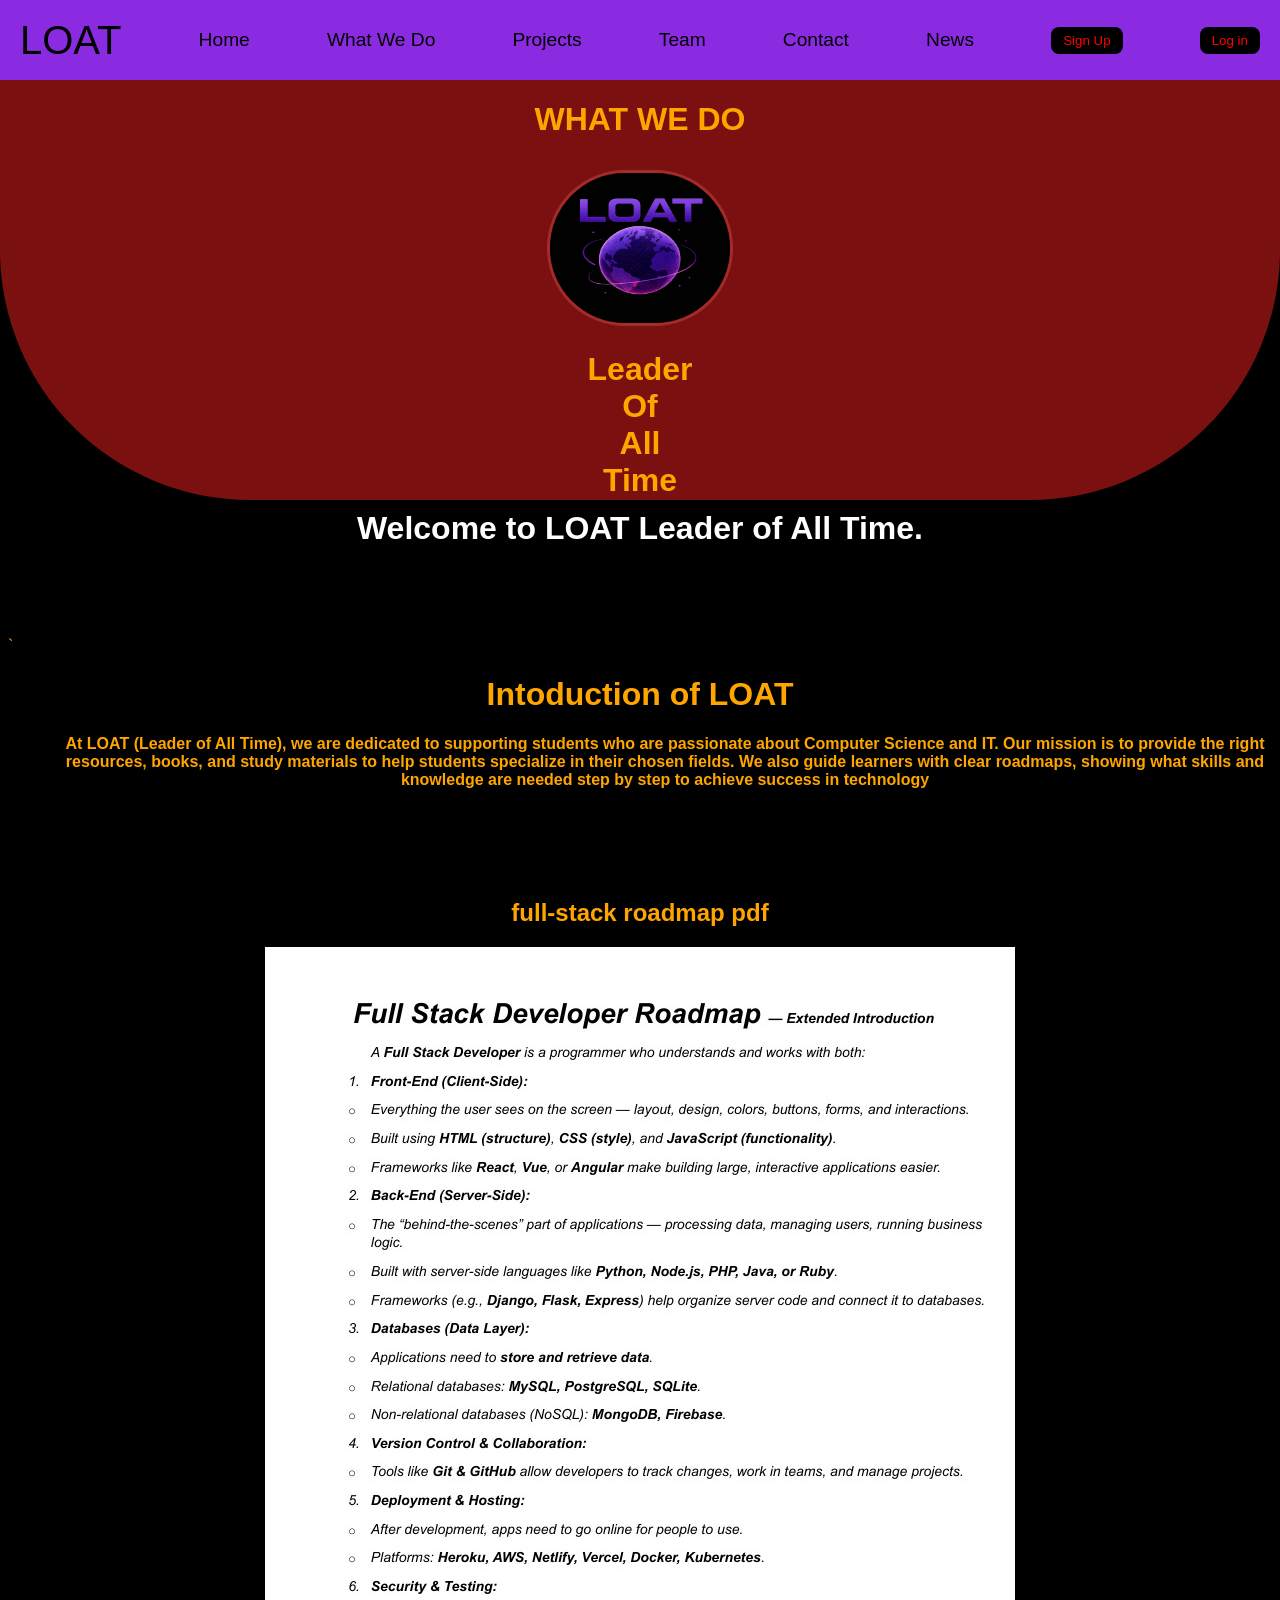
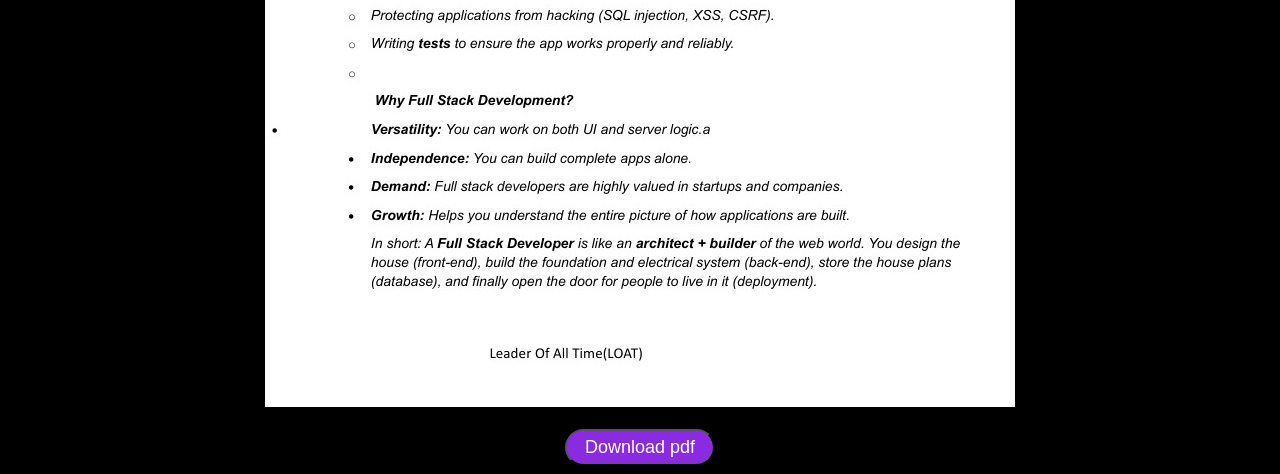
<file: LOAT_Website/what_we_do.html>
<!DOCTYPE html>
<html lang="en">
<head>
    <meta charset="UTF-8">
    <meta name="viewport" content="width=device-width, initial-scale=1.0">
    <title> 
        LOAT-Leader Of All Time</title>
        <link rel="stylesheet" href="style.css">
            <link rel="icon" type="image/jpg" href="photes/current_logo.jpg" class="logo1">
</head>
<body> 
    <header class="he1">
    <nav class="nav1">
        <a href="index.html" class="c1" >LOAT</a>
        <a href="index.html">Home</a>
        <a href="what_we_do.html">What We Do</a>
        <a href="Projects.html">Projects</a>
        <a href="Team.html">Team</a>
        <a href="Contact.html">Contact</a>
        <a href="News.html">News</a>
        <a href="Sign_Up.html"><button class="Sign">Sign Up</button></a>
        <a href="Log_in.html"><button class="Sign">Log in</button></a>
    </nav>
    <CENTER>
        <H1>WHAT WE DO</H1>
    </CENTER>
    <CENTER> <img src="photes/current_logo.jpg" class="cu1"> <br><h1><B>Leader <br> Of <BR> All <br>Time</B></h1> </CENTER>
    </header>
    <h1 class="hi">Welcome to LOAT Leader of All Time.</h1>
    <br><br><br><br><br>
    </CENTER>
    </header>
    
`   <center>
    <h1>Intoduction of LOAT</h1>
    <H4 CLASS="TH4">
At LOAT (Leader of All Time), we are dedicated to supporting students who are passionate about Computer Science and IT. Our mission is to provide the right resources, books, and study materials to help students specialize in their chosen fields. We also guide learners with clear roadmaps, showing what skills and knowledge are needed step by step to achieve success in technology
    </H4>
    <br><br><br><br><br>
    <h2>full-stack roadmap pdf</h2>
    <img src="photes/full-stack_pdf.jpg" class="full"> <br> <br>
    <a href="pdf/Full-Stack_Developer.pdf" download="pdf/Full-Stack_Developer.pdf"><button class="bbbb1" > Download pdf</button></a>
</center>
<style>
    .bbbb1{
            background-color:blueviolet;
            color:rgb(255, 255, 255);
            width: 150px;
            height:37px;
            border-radius: 35px;
            font-size: 18px;
        }

        .bbbb1:hover{
            background-color:rgba(137, 43, 226, 0.842);
            color:rgb(255, 255, 255);
            width: 150px;
            height:37px;
            border-radius: 30px;
            font-size: 18px;
        }

        @media(max-width:800px){
            .full{
            width: 600px;
            height: 800px;
        }
        }
        @media(max-width:640px){
            .full{
            width: 300px;
            height: 400px;
        }
        }
</style>







</body>
</html>
</file>
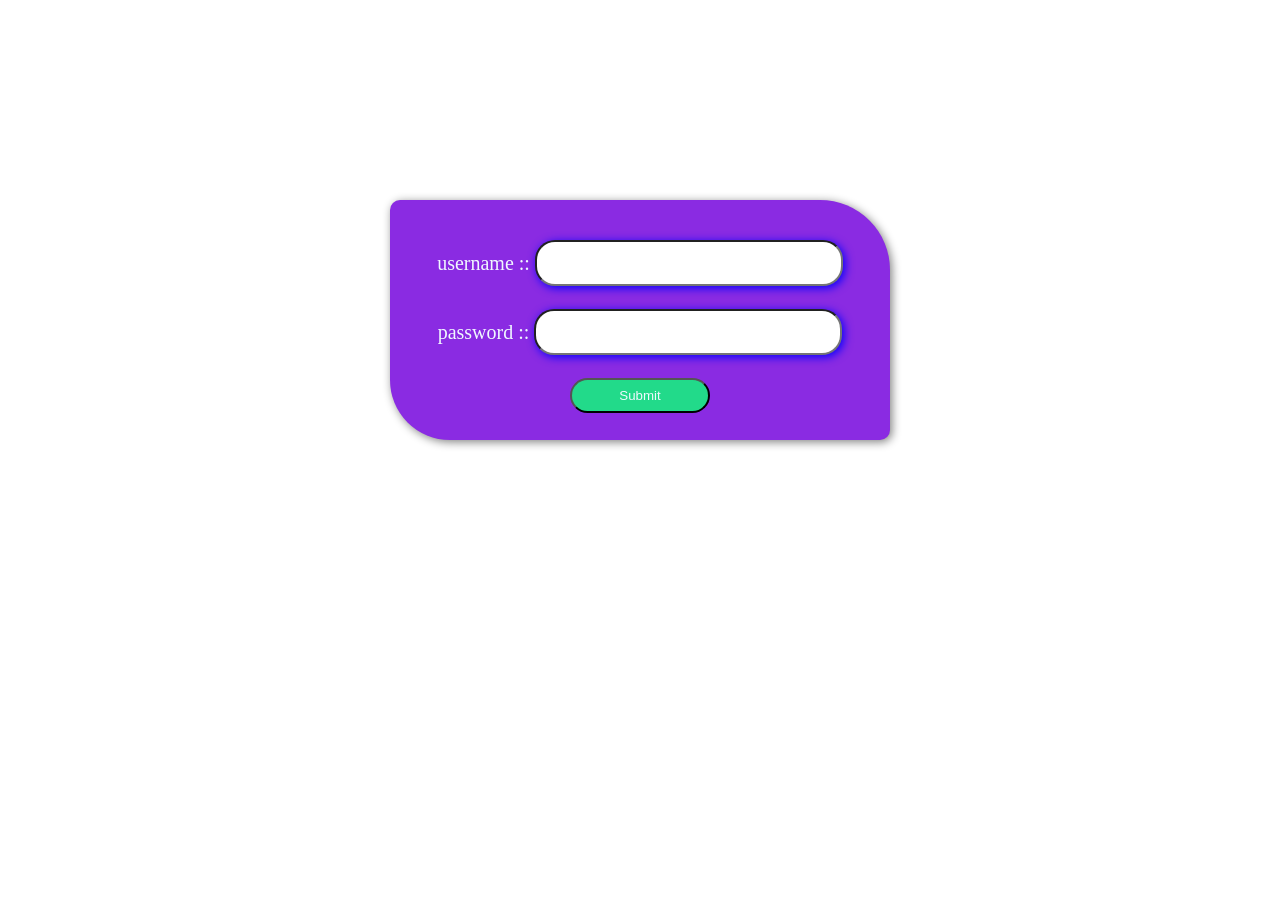
<file: LOAT_Website/practics/LOG_IN.html>
<!DOCTYPE html>
<html lang="en">
<head>
    <meta charset="UTF-8">
    <meta name="viewport" content="width=device-width, initial-scale=1.0">
    <title>LOAT</title>
</head>
<body>
    <center>
        <form id="all">
            <label for="username" name="username">username :: </label>
            <input type="username" name="username" id="username" required>
            <br> <br>
            <label for="password" name="password">password :: </label>
            <input type="password" name="password" id="password" required>
            <br> <br>
            <button onclick="saving()" ID="BUTTON1" type="button"> Submit </button>
        </form>
    </center>

    <style>
        #all{
            margin: 200px 0px 0px 0px;
            background-color:blueviolet;
            height: 150px;
            width: 500px;
            padding: 40px 0px 50px 0px;
            border-radius: 10px 70px 10px 60px;
            color:aliceblue;
            font-size: 20px;
            box-shadow: 2px 2px 10px grey;
        }
        #all:hover{
            margin: 200px 0px 0px 0px;
            background-color:rgb(127, 32, 216);
            height: 150px;
            width: 500px;
            padding: 40px 0px 50px 0px;
            border-radius: 10px 70px 10px 61px;
            color:aliceblue;
            font-size: 20px;
            box-shadow: 10px 10px 90px grey;
        }
        #username{
            width: 300px;
            height: 40px;
            border-radius: 20px;
            font-size: 20px;
            box-shadow: 2px 2px 10px blue;
        }
        #password{
            width: 300px;
            height: 40px;
            border-radius: 20px;
            font-size: 20px;
            box-shadow: 2px 2px 10px blue;
        }
        #username:hover{
            width: 300px;
            height: 40px;
            background-color:antiquewhite;
            border-radius: 23px;
            font-size: 20px;
            box-shadow: 10px 10px 20px rgb(83, 83, 83);
        }

        #password:hover{
            width: 300px;
            height: 40px;
            background-color:antiquewhite;
            border-radius: 23px;
            font-size: 20px;
            box-shadow: 10px 10px 20px rgb(83, 83, 83);
        }
        #BUTTON1{
            background-color:rgb(34, 218, 138);
            color:aliceblue;
            height: 35px;
            width:140px;
            border-radius: 35px;
        }

        #BUTTON1:hover{
            background-color:rgb(14, 194, 116);
            color:aliceblue;
            height: 35px;
            width:140px;
            margin: -2px 0px 0px 0px;
            box-shadow: 6px 6px 15px rgb(61, 61, 234);
            border-radius: 35px;
        }


        @media(max-width: 550px){

             #all{
                margin: 200px 0px 0px 0px;
                background-color:blueviolet;
                height: 75px;
                width: 250px;
                padding: 20px 0px 25px 0px;
                border-radius: 5px 35px 35px 30px;
                color:aliceblue;
                font-size: 10px;
                box-shadow: 2px 2px 10px grey;
        }
        #all:hover{
            margin: 200px 0px 0px 0px;
            background-color:rgb(127, 32, 216);
            height: 75px;
            width: 250px;
            padding: 20px 0px 25px 0px;
            border-radius: 5px 35px 5px 30px;
            color:aliceblue;
            font-size: 10px;
            box-shadow: 10px 10px 90px grey;
        }
        #username{
            width: 150px;
            height: 20px;
            border-radius: 10px;
            font-size: 10px;
            box-shadow: 2px 2px 10px blue;
        }
        #password{
            width: 150px;
            height: 20px;
            border-radius: 10px;
            font-size: 10px;
            box-shadow: 2px 2px 10px blue;
        }
        #username:hover{
            width: 150px;
            height: 20px;
            background-color:antiquewhite;
            border-radius: 13px;
            font-size: 10px;
            box-shadow: 10px 10px 20px rgb(83, 83, 83);
        }

        #password:hover{
            width: 150px;
            height: 20px;
            background-color:antiquewhite;
            border-radius: 13px;
            font-size: 10px;
            box-shadow: 10px 10px 20px rgb(83, 83, 83);
        }
        #BUTTON1{
            background-color:rgb(34, 218, 138);
            color:aliceblue;
            height: 20px;
            width:70px;
            border-radius: 20px;
        }

        #BUTTON1:hover{
            background-color:rgb(14, 194, 116);
            color:aliceblue;
            height: 20px;
            width:70px;
            margin: -2px 0px 0px 0px;
            box-shadow: 6px 6px 15px rgb(61, 61, 234);
            border-radius: 20px;
        }
        }
    </style>



    <script>
        attempts = 0;
        function saving(){
            if(attempts >= 3){
                alert("sorry more than 3 times is not allowed")
                return;
            }
            name = document.getElementById("username").value;
            passw = document.getElementById("password").value;
            if((name == "Abbas" || name == "LOAT" )&& passw == "1234"){
                document.write("<h1> <i> === Welcome ",name," to your page again=== </i> </h1>")
                
            }
            else{
                    alert("so sorry something went wrong!!")
                    attempts++
                    if (attempts == 3){
                        alert(" sorry  you tried 3 time and refresh the page to try again")
                    }
                }
            
        }
    </script>
</body>
</html>
</file>
<file: LOAT_Website/style.css>
body{
    background-color:rgb(0, 0, 0);
    color:orange;
    font-family:  "Agency FB", Arial, sans-serif;
}

.he1{
    position: absolute;
    left: 0;
    right:0;
    top:0;
    border-radius: 250px;;
    height:800px;
    margin: -300px  0px 0px 0px;
    background-color:rgb(122, 16, 16);
}

.nav1{
    margin: 300px 0px 0px 0px;
    background-color:blueviolet;
    height: 60px;
    display: flex;
    justify-content: space-between;
    align-items: center;
    padding: 10px 20px;
    flex-wrap: wrap;
}
.c1{
    font-size: 40px;
}
a{
    text-decoration: none;
    color:black;
    font-size: larger;
}
.nav1 button {
    padding: 6px 12px;
    border-radius: 8px;
    border: none;
    background: rgb(0, 0, 0);
    color: rgb(255, 0, 0);
    cursor: pointer;
}
a:hover{
    text-decoration:overline;
    COLOR:RED;
}
.c1:hover{
    font-size: 40px;
    text-decoration:wavy;
    color:black;
}

.nav1 button:hover {
    padding: 6px 12px;
    border-radius: 8px;
    border: none;
    background: rgba(0, 0, 0, 0.189);
    color: rgb(0, 0, 0);
    cursor: pointer;
}

a:active{
    text-decoration:line-through;
    color:rgb(0, 0, 0);
    font-size: larger;
}
a:linked{
    text-decoration:underline;
    color:rgb(0, 0, 0);
    font-size: larger;
}





.cu1{
    MARGIN: 10px 0px 0px 0px;
    width:180px;
    height:150px;
    border-style: solid;
    border-color:brown;
    border-radius: 100px;
}
.cu1:hover{
    MARGIN: 7px 0px 0px 0px;
    width:180px;
    height:150px;
    border-style: solid;
    border-color:brown;
    border-radius: 100px;
    box-shadow: 0px 170px 90px blueviolet;
}



.hi{
    margin: 510px 0px 0px 0px;
    COLOR:WHITE;
    text-align:center;
}

.bc{
    margin: 30px 0px 0px 0px;
    display: flex;
    justify-content: space-around;
}
 
.b1{
    width: 250px;
    height: 300px;
    background-color:rgba(137, 43, 226, 0.452);
    color:rgb(0, 0, 0);
    font-size: 13px;
    text-align: center;
    border-radius: 25px;
}
.hh1{
    color:rgb(249, 249, 249);
    font-size: 12px;
    text-align: center;
}
.hh2{
    color:rgb(255, 255, 255);
    font-size: 12px;
    text-align: center;
}

.hh3{
    color:rgb(255, 255, 255);
    font-size: 12px;
    text-align: center;
}

.hhh1{
    text-align: center;
    font-family: 'Fira Code', monospace;
    letter-spacing: 1px;
    background-color:rgb(0, 0, 0);
    height: 1300px;
    width: 590px;
    color:green;
    border-style:solid;
    border-color:rgb(0, 0, 0);
    box-shadow: 0px 0px 100px blueviolet;
}


.bc2{
    display:flex;
    font-family: 'Fira Code', monospace;
    letter-spacing: 1px;
}
.t1{
    width: 400px;
    height: 350px;
    border-style: solid;
    border-color: blueviolet;
    border-radius: 53px;;
}
.bb2{
    width:400px;
    height: 300px;
    background-color:rgb(0, 0, 0);
}

footer{
    background-color: blueviolet;
    height:100px;
    position: absolute;
    right:0;
    left:0;
    border-radius: 60px;
    MARGIN: 20PX 0PX 20PX 0PX;
}


h4{
    margin: 0px 0px 0px 50px;
}
h3{
    margin: 0px 0px 0px 50px;
}

.fff{
    width: 400px;
    height: 40px;
    margin: -70px 0px 0px 50px;
}

.logg{
            width: 330px;
            height: 350px;
            background-color:blueviolet;
            margin: 89px 0px 0px 0px;
            border-radius: 90px;
        }
        .logg:hover{
            width: 330px;
            height: 350px;
            background-color:rgb(93, 0, 180);
            margin: 80px 0px 0px 0px;
            border-radius: 90px;
            box-shadow: 10px 10px 100px rgb(35, 173, 227);
        }
        .gnder{
            text-align: left;
            margin: 0px 0px 0px 45px;
        }
        .email{
            width: 180px;
            height: 30px;
            background-color:rgba(176, 184, 222, 0.749);
            color: rgb(0, 0, 0);
            border-radius: 15px;
            box-shadow: 10px 10px 10px rgb(22, 53, 88);
        }
        .password{
            width: 180px;
            height: 30px;
            background-color:rgba(176, 184, 222, 0.749);
            color: rgb(0, 0, 0);
            border-radius: 15px;
            box-shadow: 10px 10px 10px rgb(22, 53, 88);
        }
        .but{
            background-color:rgb(53, 53, 255);
            width: 150px;
            height: 35px;
            border-radius: 40px;
            box-shadow: 10px 10px 10px rgb(22, 53, 88);
            margin: 35px 0px 0px 0px;
        }
@media (max-width:840px){
    .t2{
        width: 440px;
        height:400px;
      }
      .t1{
        width: 270px;
        height: 320px;
        border-style: solid;
        border-color: blueviolet;
}
}
@media(max-width: 600px){
    .bc {
        flex-direction: column;
        align-items: center;
      }
      .b {
        width: 90%;
        height: 150px;
        line-height: 150px;
      }
      .hhh1{
        height: 420px;
        width: 300px;
        font-size:4px;
      }
      .t1{
        width: 370px;
        height: 300px;
        border-style: solid;
        border-color: blueviolet;
}
.bc2{
    display:inline;
    font-family: 'Fira Code', monospace;
    letter-spacing: 1px;
    justify-content: space-around;
}
      .bb2{
        text-align: center;
      }
      .t2{
        width: 400px;
        height:400px;
      }
      .nav1{
        font-size: 10px;
      }
      .Sign{
        height: 20px;
        width: 50px;
        font-size: 7px;
      }
    
}
@media (max-width: 490px){
    .nav1{
        font-size: 7px;
      }
      .Sign{
        height: 20px;
        width: 50px;
        font-size: 7px;
      }
      .t2{
        width: 240px;
        height:200px;
      }
      .t1{
        width: 170px;
        height: 220px;
        border-style: solid;
        border-color: blueviolet;
}
}

@media (max-width: 490px){
    .nav1{
        font-size: 4.5px;
      }
      .Sign{
        height: 17px;
        width: 45px;
        font-size: 5px;
      }
      .bb2{
        font-size: 15px;
      }
}
</file>
